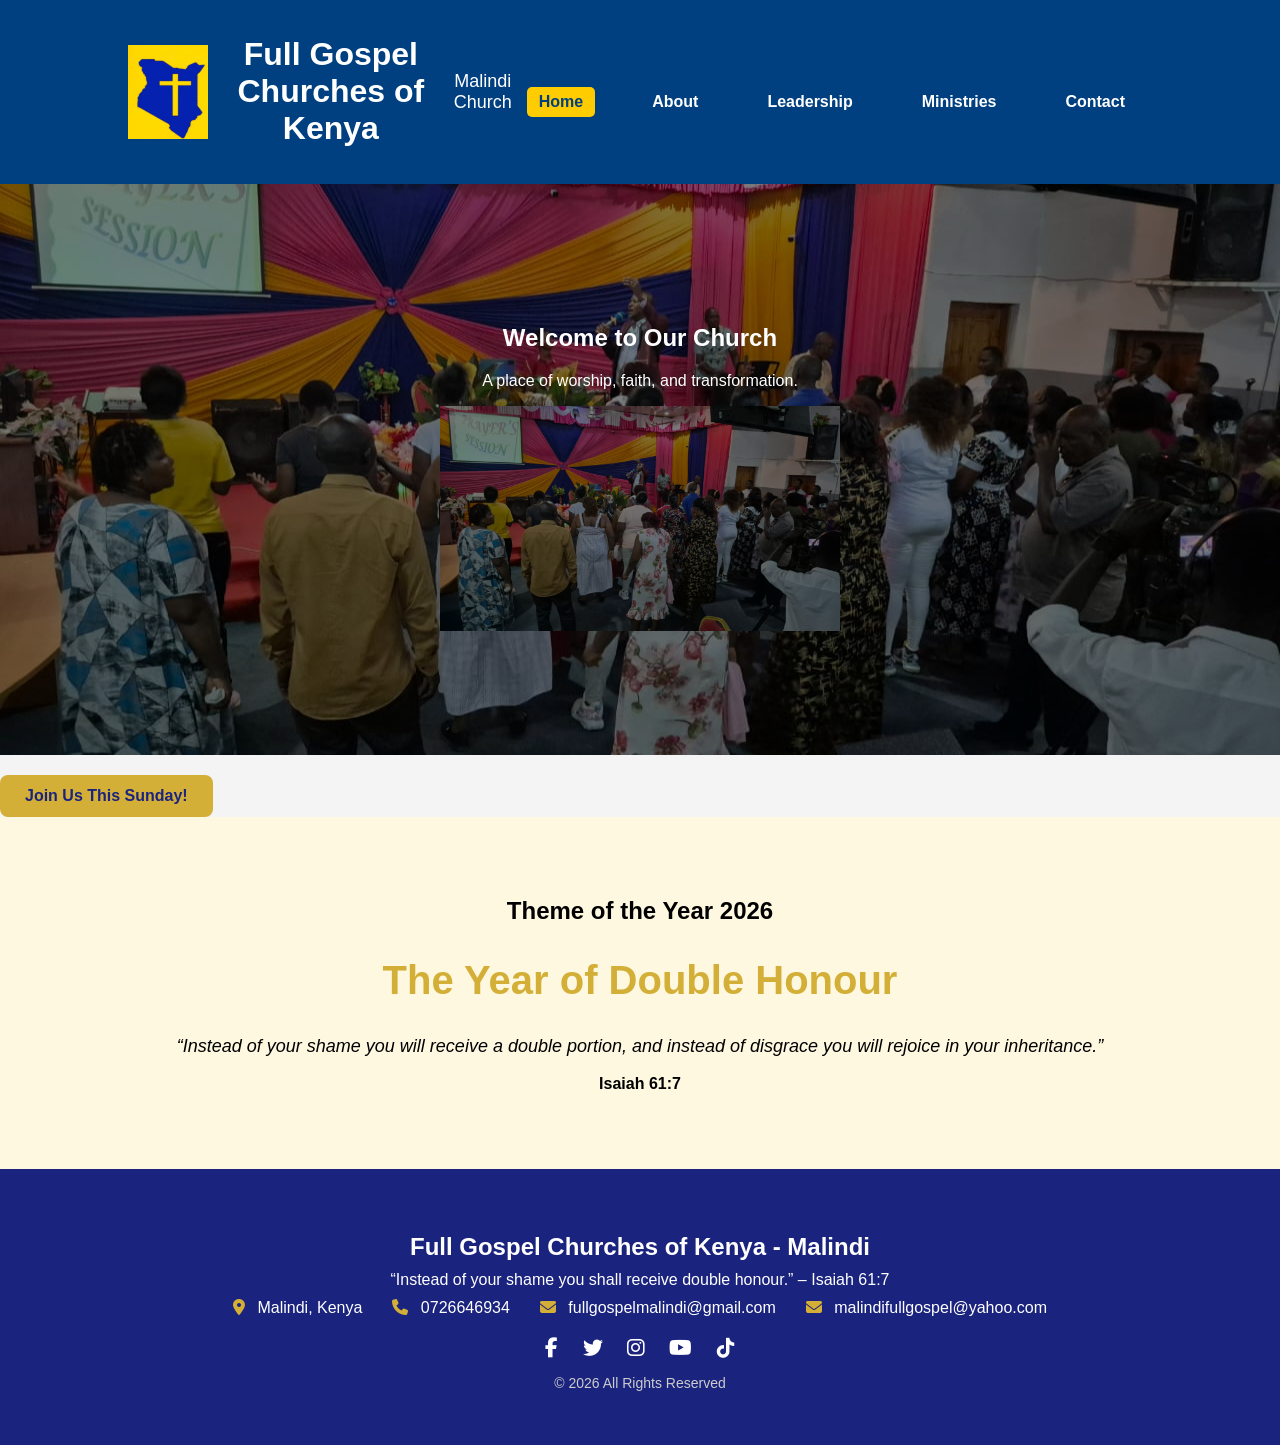
<file: index.html>
<!DOCTYPE html>
<html lang="en">

<head>
<meta charset="UTF-8">
<meta name="viewport" content="width=device-width, initial-scale=1.0">
<title>Full Gospel Churches of Kenya - Malindi</title>
<link rel="stylesheet" href="style.css">
<style>
html {
  scroll-behavior: smooth; /* smooth scrolling */
}
</style>
<link rel="stylesheet" href="https://cdnjs.cloudflare.com/ajax/libs/font-awesome/6.4.0/css/all.min.css">
</head>

<body>

<header>
<div class="header-left">
<img src="logo.jpeg" alt="Full Gospel Churches of Kenya Malindi Logo" class="church-logo">
<h1>Full Gospel Churches of Kenya</h1>
<p class="location">Malindi Church</p>
</div>
  
<nav>
<nav>
  <a href="index.html" class="active">Home</a>
  <a href="about.html">About</a>
  <a href="leadership.html">Leadership</a>
  <a href="ministries.html">Ministries</a>
  <a href="contacts.html">Contact</a>
</nav>
</nav>
</header>

<section class="hero">
<h2>Welcome to Our Church</h2>
<p>A place of worship, faith, and transformation.</p>

<img src="church.jpeg" width="400">
</section>
<a href="contacts.html" class="join-btn">Join Us This Sunday!</a>
<section class="theme">
<h2>Theme of the Year 2026</h2>
<h1 class="theme-title">The Year of Double Honour</h1>

<p class="verse">
“Instead of your shame you will receive a double portion,
and instead of disgrace you will rejoice in your inheritance.”
</p>

<p class="reference">Isaiah 61:7</p>



</section>

<footer>
  <div class="footer-content">
    <h3>Full Gospel Churches of Kenya - Malindi</h3>
    <p>“Instead of your shame you shall receive double honour.” – Isaiah 61:7</p>

    <div class="contact-info">
      <p><i class="fas fa-map-marker-alt"></i> Malindi, Kenya</p>
      <p><i class="fas fa-phone"></i> 0726646934</p>
      <p><i class="fas fa-envelope"></i> fullgospelmalindi@gmail.com</p>
      <p><i class="fas fa-envelope"></i> malindifullgospel@yahoo.com</p>
    </div>

    <div class="social-media">
      <a href="https://www.facebook.com/malindifullgospel" target="_blank"><i class="fab fa-facebook-f"></i></a>
      <a href="https://www.twitter.com/fullgospelmalindi" target="_blank"><i class="fab fa-twitter"></i></a>
      <a href="https://www.instagram.com/malindifullgospel?sub_confirmation=1" target="_blank"><i class="fab fa-instagram"></i></a>
      <a href="https://www.youtube.com/channel/UC7tuicHL1_2J3beWDwTM6JQ?sub_confirmation=1" target="_blank"><i class="fab fa-youtube"></i></a>
      <a href="https://www.tiktok.com/@malindifullgospel?sub_confirmation=1" target="_blank"><i class="fab fa-tiktok"></i></a>
    </div>
  </div>

  <p class="footer-bottom">© 2026 All Rights Reserved</p>
</footer>

</body>
</html>
</file>
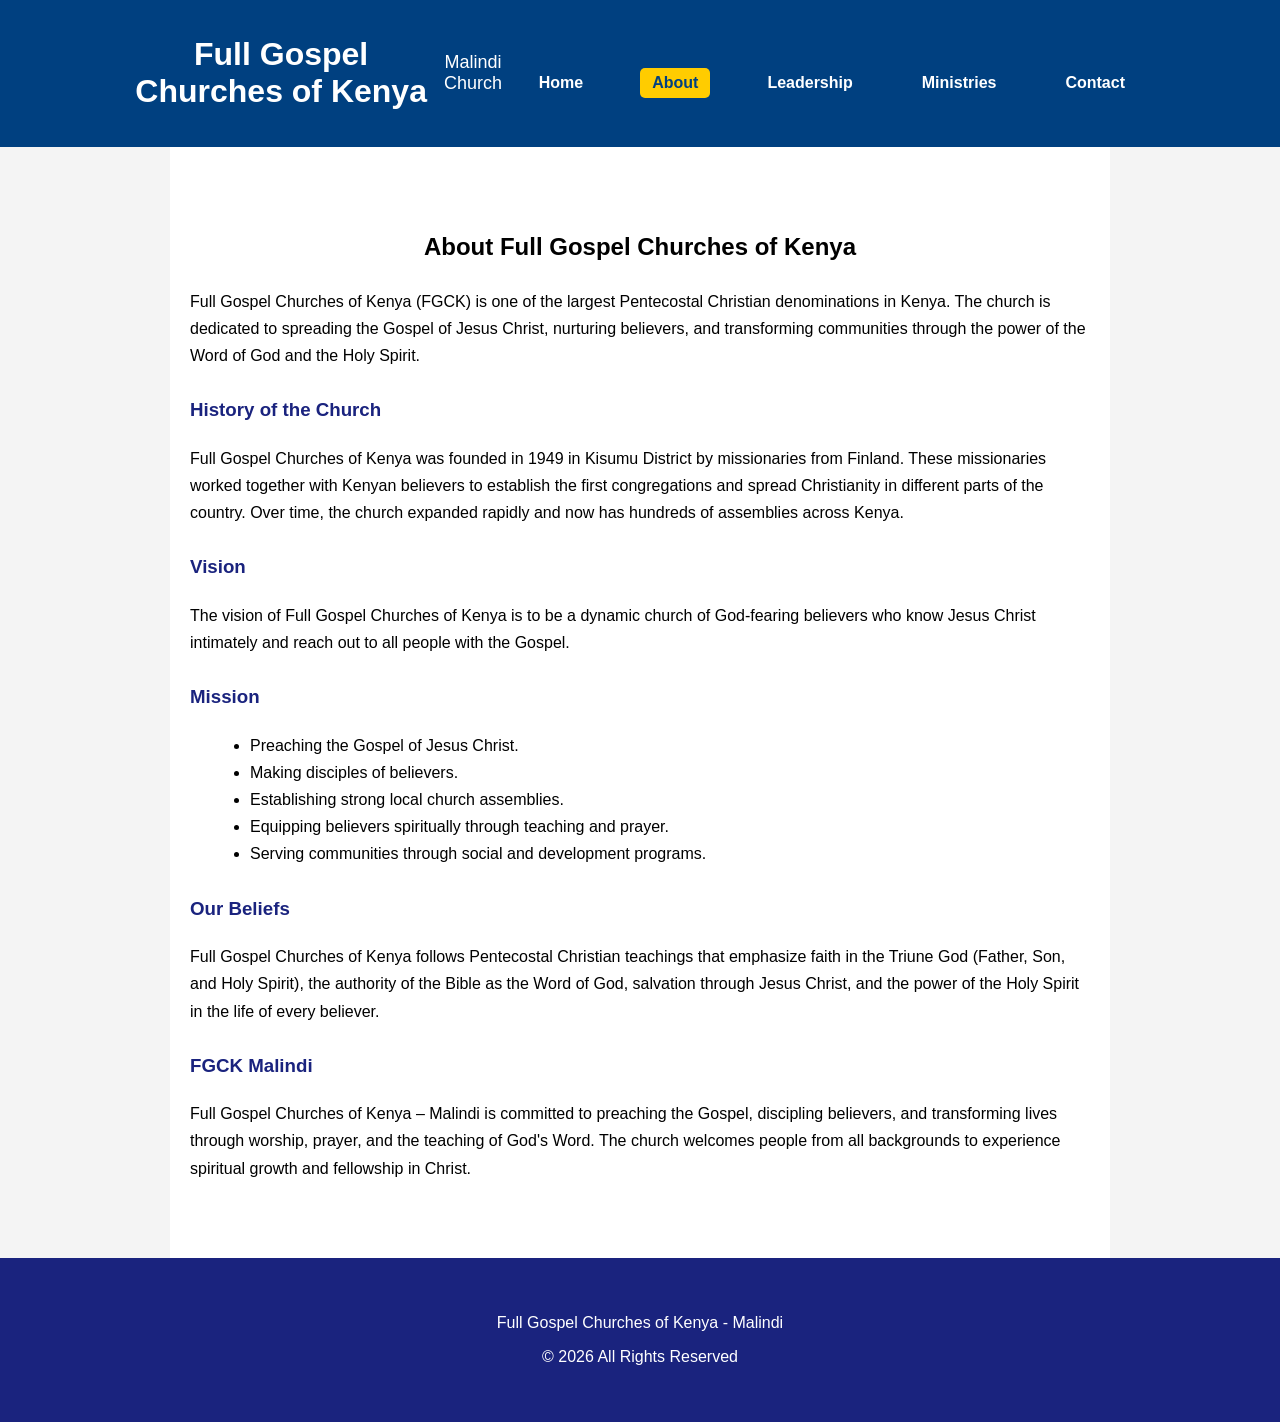
<file: About.html>
<!DOCTYPE html>
<html lang="en">

<head>
<meta charset="UTF-8">
<meta name="viewport" content="width=device-width, initial-scale=1.0">
<title>About Us - Full Gospel Churches of Kenya Malindi</title>
<link rel="stylesheet" href="style.css">
</head>

<body>

<header>
<h1>Full Gospel Churches of Kenya</h1>
<p class="location">Malindi Church</p>

<nav>
<nav>
  <a href="index.html">Home</a>
  <a href="about.html" class="active">About</a>
  <a href="leadership.html">Leadership</a>
  <a href="ministries.html">Ministries</a>
  <a href="contacts.html">Contact</a>
</nav>
</nav>
</header>


<section class="about-page">

<h2>About Full Gospel Churches of Kenya</h2>

<p>
Full Gospel Churches of Kenya (FGCK) is one of the largest Pentecostal Christian
denominations in Kenya. The church is dedicated to spreading the Gospel of
Jesus Christ, nurturing believers, and transforming communities through the
power of the Word of God and the Holy Spirit.
</p>

<h3>History of the Church</h3>

<p>
Full Gospel Churches of Kenya was founded in 1949 in Kisumu District by
missionaries from Finland. These missionaries worked together with Kenyan
believers to establish the first congregations and spread Christianity in
different parts of the country. Over time, the church expanded rapidly and now
has hundreds of assemblies across Kenya.
</p>

<h3>Vision</h3>

<p>
The vision of Full Gospel Churches of Kenya is to be a dynamic church of
God-fearing believers who know Jesus Christ intimately and reach out to all
people with the Gospel.
</p>

<h3>Mission</h3>

<ul>

<li>Preaching the Gospel of Jesus Christ.</li>
<li>Making disciples of believers.</li>
<li>Establishing strong local church assemblies.</li>
<li>Equipping believers spiritually through teaching and prayer.</li>
<li>Serving communities through social and development programs.</li>

</ul>

<h3>Our Beliefs</h3>

<p>
Full Gospel Churches of Kenya follows Pentecostal Christian teachings that
emphasize faith in the Triune God (Father, Son, and Holy Spirit), the authority
of the Bible as the Word of God, salvation through Jesus Christ, and the power
of the Holy Spirit in the life of every believer.
</p>

<h3>FGCK Malindi</h3>

<p>
Full Gospel Churches of Kenya – Malindi is committed to preaching the Gospel,
discipling believers, and transforming lives through worship, prayer, and the
teaching of God's Word. The church welcomes people from all backgrounds to
experience spiritual growth and fellowship in Christ.
</p>

</section>


<footer>

<p>Full Gospel Churches of Kenya - Malindi</p>
<p>© 2026 All Rights Reserved</p>

</footer>

</body>
</html>
</file>
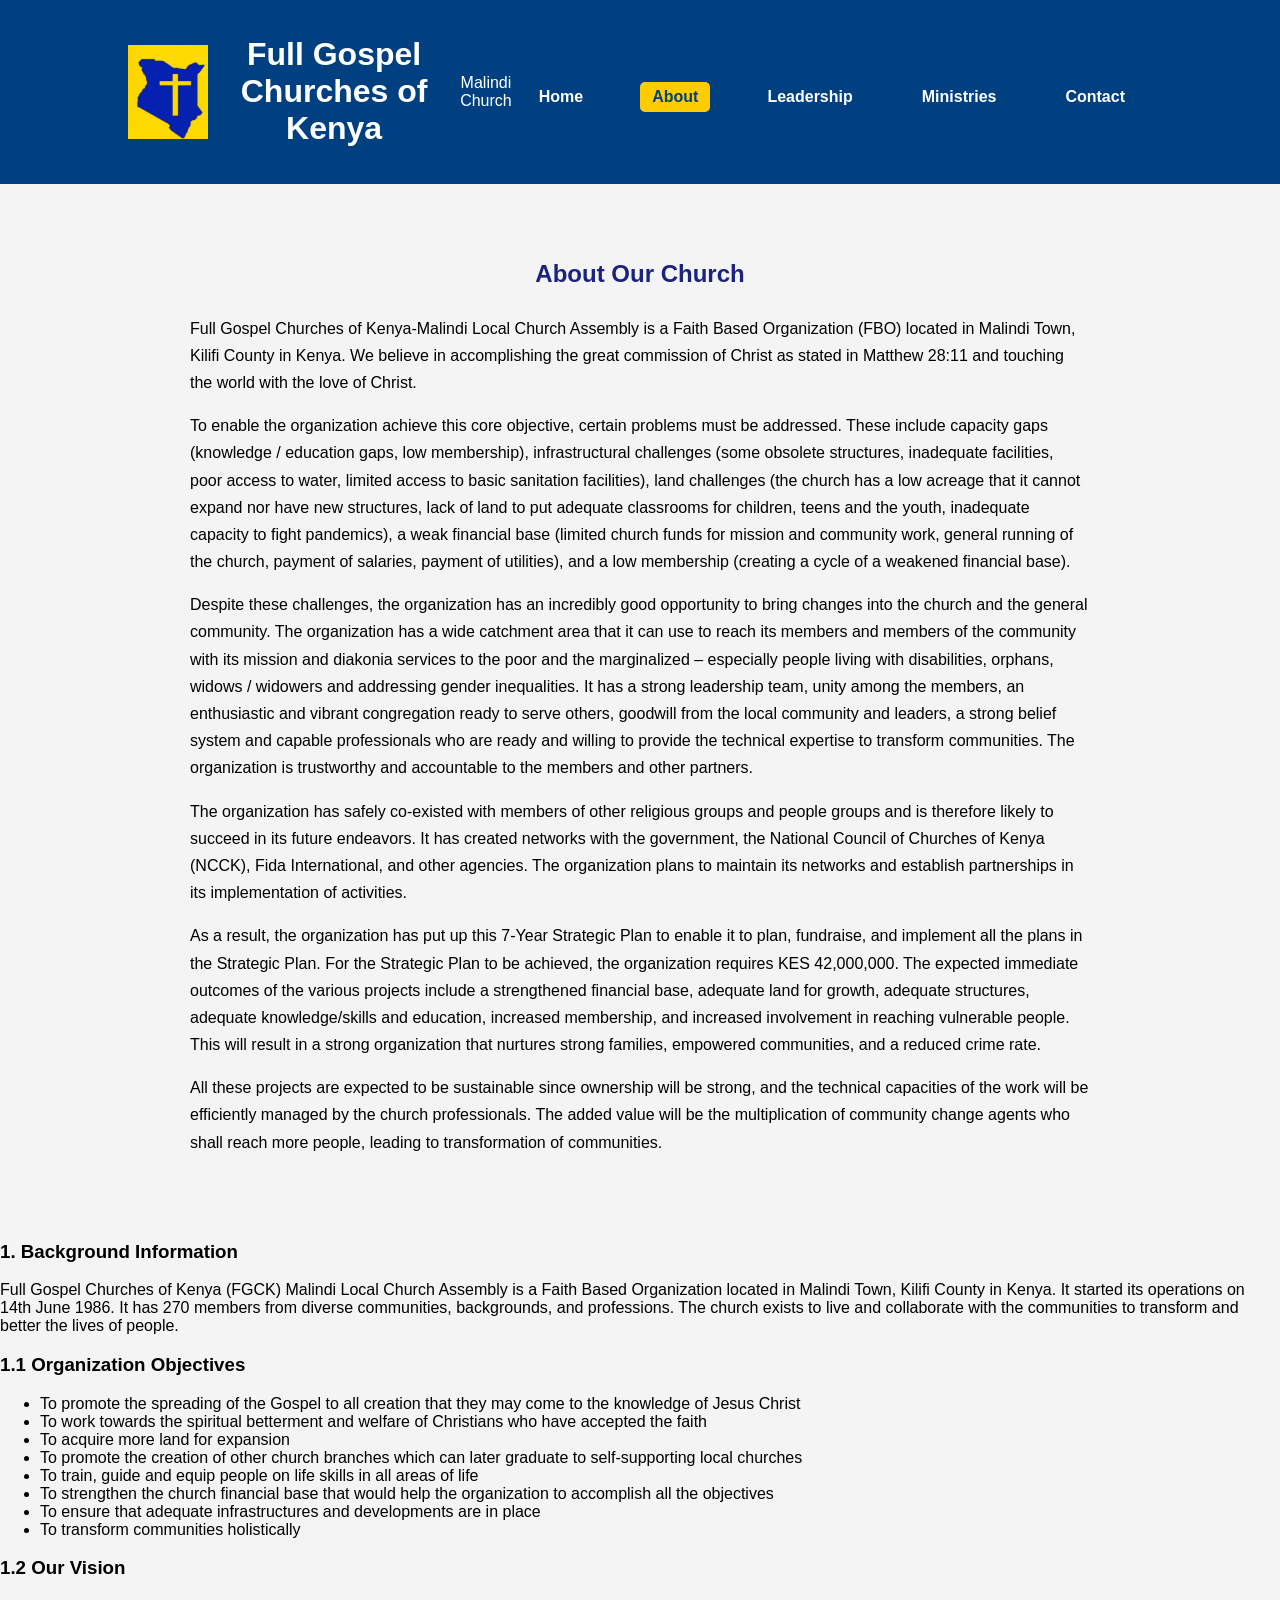
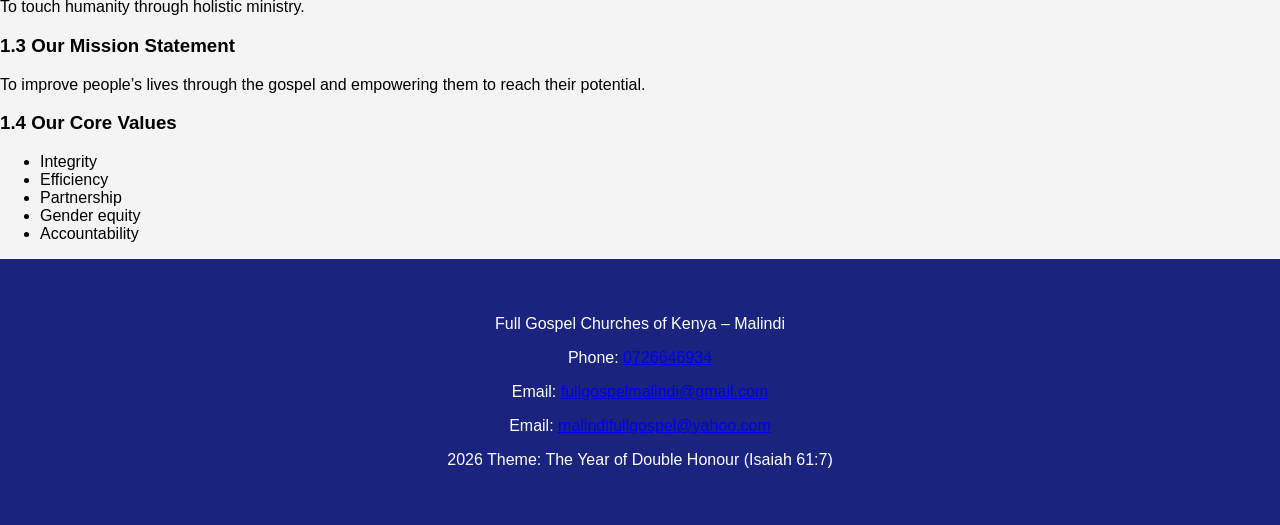
<file: about.html>
<!DOCTYPE html>
<html lang="en">
<head>
<meta charset="UTF-8">
<meta name="viewport" content="width=device-width, initial-scale=1.0">
<title>About Us - Full Gospel Churches of Kenya Malindi</title>
<link rel="stylesheet" href="style.css">
</head>

<body>

<header>
<div class="header-left">
<img src="logo.jpeg" alt="Full Gospel Churches of Kenya Malindi Logo" class="church-logo">
<h1>Full Gospel Churches of Kenya</h1>
<p>Malindi Church</p>
</div>
  
<nav aria-label="Main Navigation">
<a href="index.html">Home</a>
<a href="about.html" class="active">About</a>
<a href="leadership.html">Leadership</a>
<a href="ministries.html">Ministries</a>
<a href="contacts.html">Contact</a>
</nav>
</header>

<main>

<section class="about-church">
<h2>About Our Church</h2>

<p>Full Gospel Churches of Kenya-Malindi Local Church Assembly is a Faith Based Organization (FBO) located in Malindi Town, Kilifi County in Kenya. We believe in accomplishing the great commission of Christ as stated in Matthew 28:11 and touching the world with the love of Christ.</p>

<p>To enable the organization achieve this core objective, certain problems must be addressed. These include capacity gaps (knowledge / education gaps, low membership), infrastructural challenges (some obsolete structures, inadequate facilities, poor access to water, limited access to basic sanitation facilities), land challenges (the church has a low acreage that it cannot expand nor have new structures, lack of land to put adequate classrooms for children, teens and the youth, inadequate capacity to fight pandemics), a weak financial base (limited church funds for mission and community work, general running of the church, payment of salaries, payment of utilities), and a low membership (creating a cycle of a weakened financial base).</p>

<p>Despite these challenges, the organization has an incredibly good opportunity to bring changes into the church and the general community. The organization has a wide catchment area that it can use to reach its members and members of the community with its mission and diakonia services to the poor and the marginalized – especially people living with disabilities, orphans, widows / widowers and addressing gender inequalities. It has a strong leadership team, unity among the members, an enthusiastic and vibrant congregation ready to serve others, goodwill from the local community and leaders, a strong belief system and capable professionals who are ready and willing to provide the technical expertise to transform communities. The organization is trustworthy and accountable to the members and other partners.</p>

<p>The organization has safely co-existed with members of other religious groups and people groups and is therefore likely to succeed in its future endeavors. It has created networks with the government, the National Council of Churches of Kenya (NCCK), Fida International, and other agencies. The organization plans to maintain its networks and establish partnerships in its implementation of activities.</p>

<p>As a result, the organization has put up this 7-Year Strategic Plan to enable it to plan, fundraise, and implement all the plans in the Strategic Plan. For the Strategic Plan to be achieved, the organization requires KES 42,000,000. The expected immediate outcomes of the various projects include a strengthened financial base, adequate land for growth, adequate structures, adequate knowledge/skills and education, increased membership, and increased involvement in reaching vulnerable people. This will result in a strong organization that nurtures strong families, empowered communities, and a reduced crime rate.</p>

<p>All these projects are expected to be sustainable since ownership will be strong, and the technical capacities of the work will be efficiently managed by the church professionals. The added value will be the multiplication of community change agents who shall reach more people, leading to transformation of communities.</p>
</section>

<section class="background-info">
<h3>1. Background Information</h3>
<p alignment=¨centre¨>Full Gospel Churches of Kenya (FGCK) Malindi Local Church Assembly is a Faith Based Organization located in Malindi Town, Kilifi County in Kenya. It started its operations on 14th June 1986. It has 270 members from diverse communities, backgrounds, and professions. The church exists to live and collaborate with the communities to transform and better the lives of people.</p>
</section>

<section class="organization-objectives">
<h3>1.1 Organization Objectives</h3>
<ul>
<li>To promote the spreading of the Gospel to all creation that they may come to the knowledge of Jesus Christ</li>
<li>To work towards the spiritual betterment and welfare of Christians who have accepted the faith</li>
<li>To acquire more land for expansion</li>
<li>To promote the creation of other church branches which can later graduate to self-supporting local churches</li>
<li>To train, guide and equip people on life skills in all areas of life</li>
<li>To strengthen the church financial base that would help the organization to accomplish all the objectives</li>
<li>To ensure that adequate infrastructures and developments are in place</li>
<li>To transform communities holistically</li>
</ul>
</section>

<section class="vision-mission-values">
<h3>1.2 Our Vision</h3>
<p>To touch humanity through holistic ministry.</p>

<h3>1.3 Our Mission Statement</h3>
<p>To improve people’s lives through the gospel and empowering them to reach their potential.</p>

<h3>1.4 Our Core Values</h3>
<ul>
<li>Integrity</li>
<li>Efficiency</li>
<li>Partnership</li>
<li>Gender equity</li>
<li>Accountability</li>
</ul>
</section>

</main>

<footer>
<p>Full Gospel Churches of Kenya – Malindi</p>
<p>Phone: <a href="tel:+254726646934">0726646934</a></p>
<p>Email: <a href="mailto:fullgospelmalindi@gmail.com">fullgospelmalindi@gmail.com</a></p>
<p>Email: <a href="mailto:malindifullgospel@yahoo.com">malindifullgospel@yahoo.com</a></p>
<p>2026 Theme: The Year of Double Honour (Isaiah 61:7)</p>
</footer>

</body>
</html>
</file>
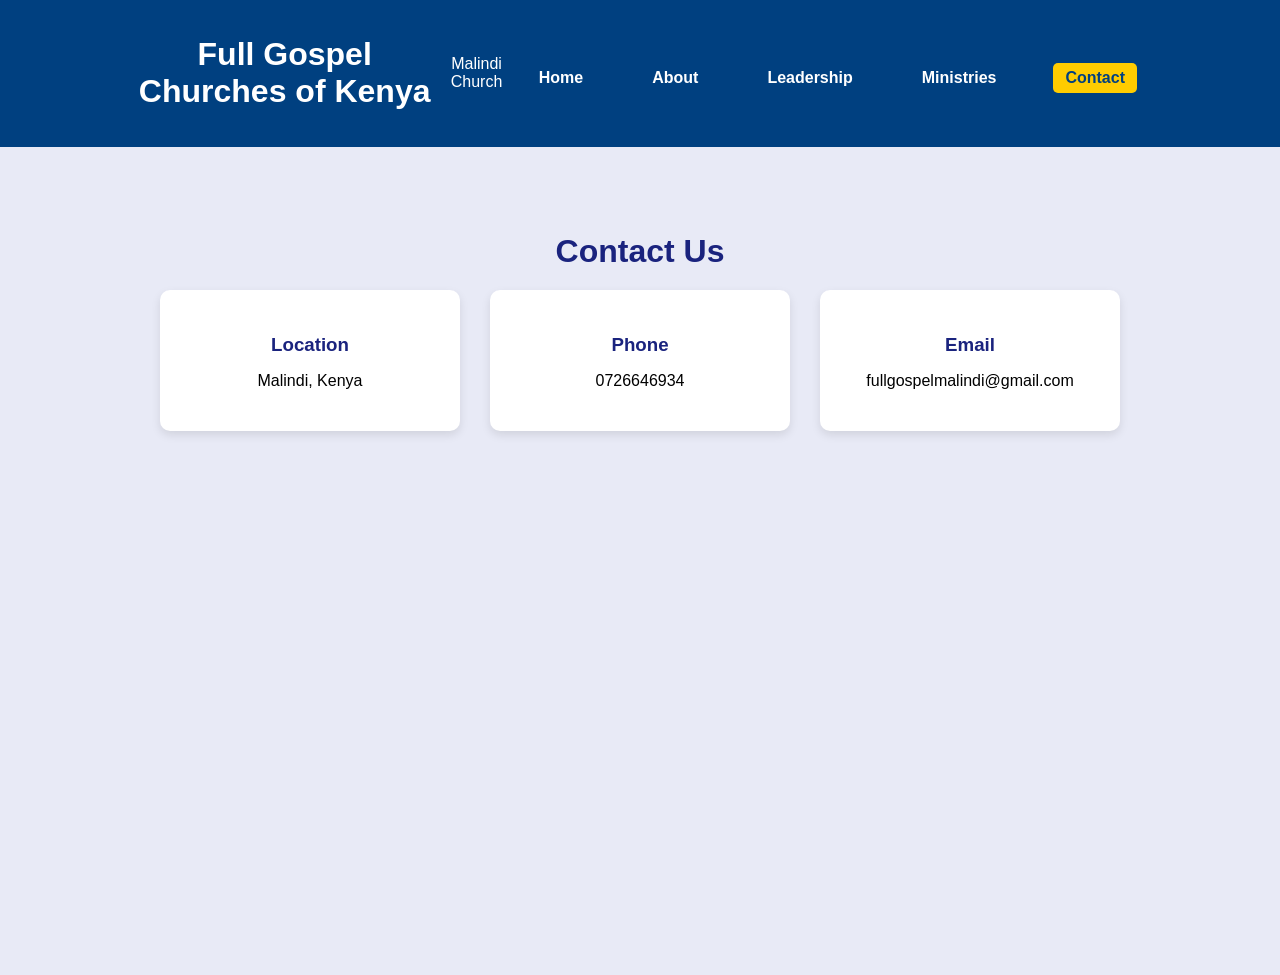
<file: Contacts.html>
<!DOCTYPE html>
<html lang="en">
<head>
<meta charset="UTF-8">
<meta name="viewport" content="width=device-width, initial-scale=1.0">
<title>Contact Us - Full Gospel Churches of Kenya Malindi</title>
<link rel="stylesheet" href="style.css">
</head>
<body>

<header>
<h1>Full Gospel Churches of Kenya</h1>
<p>Malindi Church</p>

<nav>
<a href="index.html">Home</a>
<a href="about.html">About</a>
<a href="leadership.html">Leadership</a>
<a href="ministries.html">Ministries</a>
<a href="contacts.html" class="active">Contact</a>
</nav>
</header>

<section class="contact">
<h2>Contact Us</h2>

<div class="contact-info">

<div class="contact-box">
<h3>Location</h3>
<p>Malindi, Kenya</p>
</div>

<div class="contact-box">
<h3>Phone</h3>
<p>0726646934</p>
</div>

<div class="contact-box">
<h3>Email</h3>
<p>fullgospelmalindi@gmail.com</p>
</div>
<div>
    <iframe src="https://www.google.com/maps/embed?pb=!1m18!1m12!1m3!1d3983.506431679057!2d40.11760957400277!3d-3.2232797967518527!2m3!1f0!2f0!3f0!3m2!1i1024!2i768!4f13.1!3m3!1m2!1s0x18158f95f8659a83%3A0x89e9d84e87ca0a6b!2sFull%20Gospel%20Churches%20Of%20Kenya%20-%20Malindi%20LCA!5e0!3m2!1sen!2ske!4v1773403832729!5m2!1sen!2ske" width="600" height="450" style="border:0;" allowfullscreen="" loading="lazy" referrerpolicy="no-referrer-when-downgrade"></iframe>
</div>
</div>
</section>

</body>
</html>
</file>
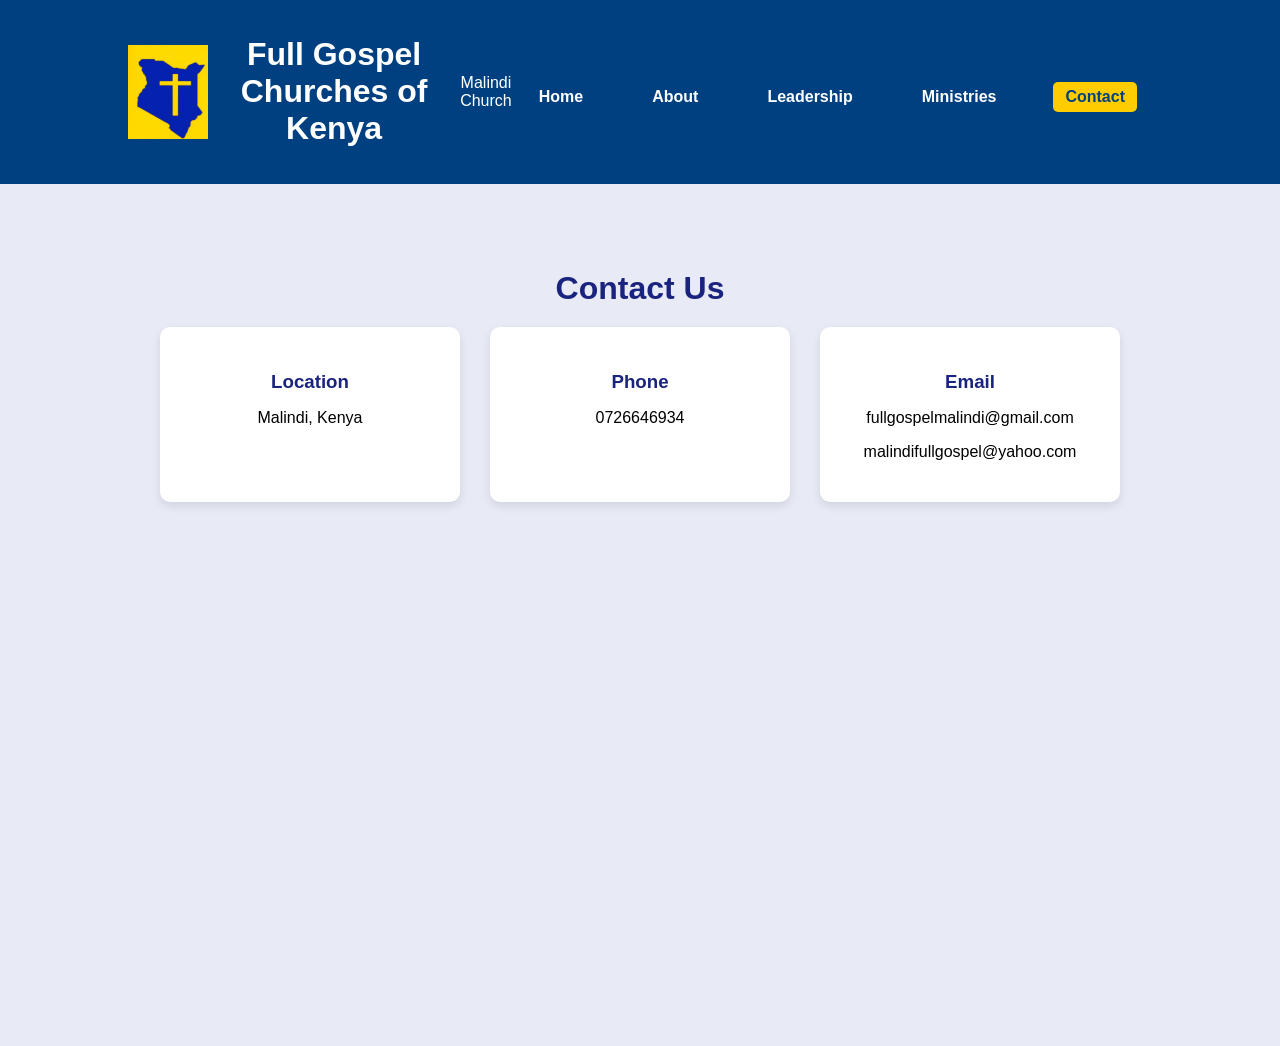
<file: contacts.html>
<!DOCTYPE html>
<html lang="en">
<head>
<meta charset="UTF-8">
<meta name="viewport" content="width=device-width, initial-scale=1.0">
<title>Contact Us - Full Gospel Churches of Kenya Malindi</title>
<link rel="stylesheet" href="style.css">
</head>
<body>

<header>
 <div class="header-left">
<img src="logo.jpeg" alt="Full Gospel Churches of Kenya Malindi Logo" class="church-logo">
<h1>Full Gospel Churches of Kenya</h1>
<p>Malindi Church</p>
</div>
<nav>
<a href="index.html">Home</a>
<a href="about.html">About</a>
<a href="leadership.html">Leadership</a>
<a href="ministries.html">Ministries</a>
<a href="contacts.html" class="active">Contact</a>
</nav>
</header>

<section class="contact">
<h2>Contact Us</h2>

<div class="contact-info">

<div class="contact-box">
<h3>Location</h3>
<p>Malindi, Kenya</p>
</div>

<div class="contact-box">
<h3>Phone</h3>
<p>0726646934</p>
</div>

<div class="contact-box">
<h3>Email</h3>
<p>fullgospelmalindi@gmail.com</p>
<p>malindifullgospel@yahoo.com</p>
</div>
<div>
    <iframe src="https://www.google.com/maps/embed?pb=!1m18!1m12!1m3!1d3983.506431679057!2d40.11760957400277!3d-3.2232797967518527!2m3!1f0!2f0!3f0!3m2!1i1024!2i768!4f13.1!3m3!1m2!1s0x18158f95f8659a83%3A0x89e9d84e87ca0a6b!2sFull%20Gospel%20Churches%20Of%20Kenya%20-%20Malindi%20LCA!5e0!3m2!1sen!2ske!4v1773403832729!5m2!1sen!2ske" width="600" height="450" style="border:0;" allowfullscreen="" loading="lazy" referrerpolicy="no-referrer-when-downgrade"></iframe>
</div>
</div>
</section>

</body>
</html>
</file>
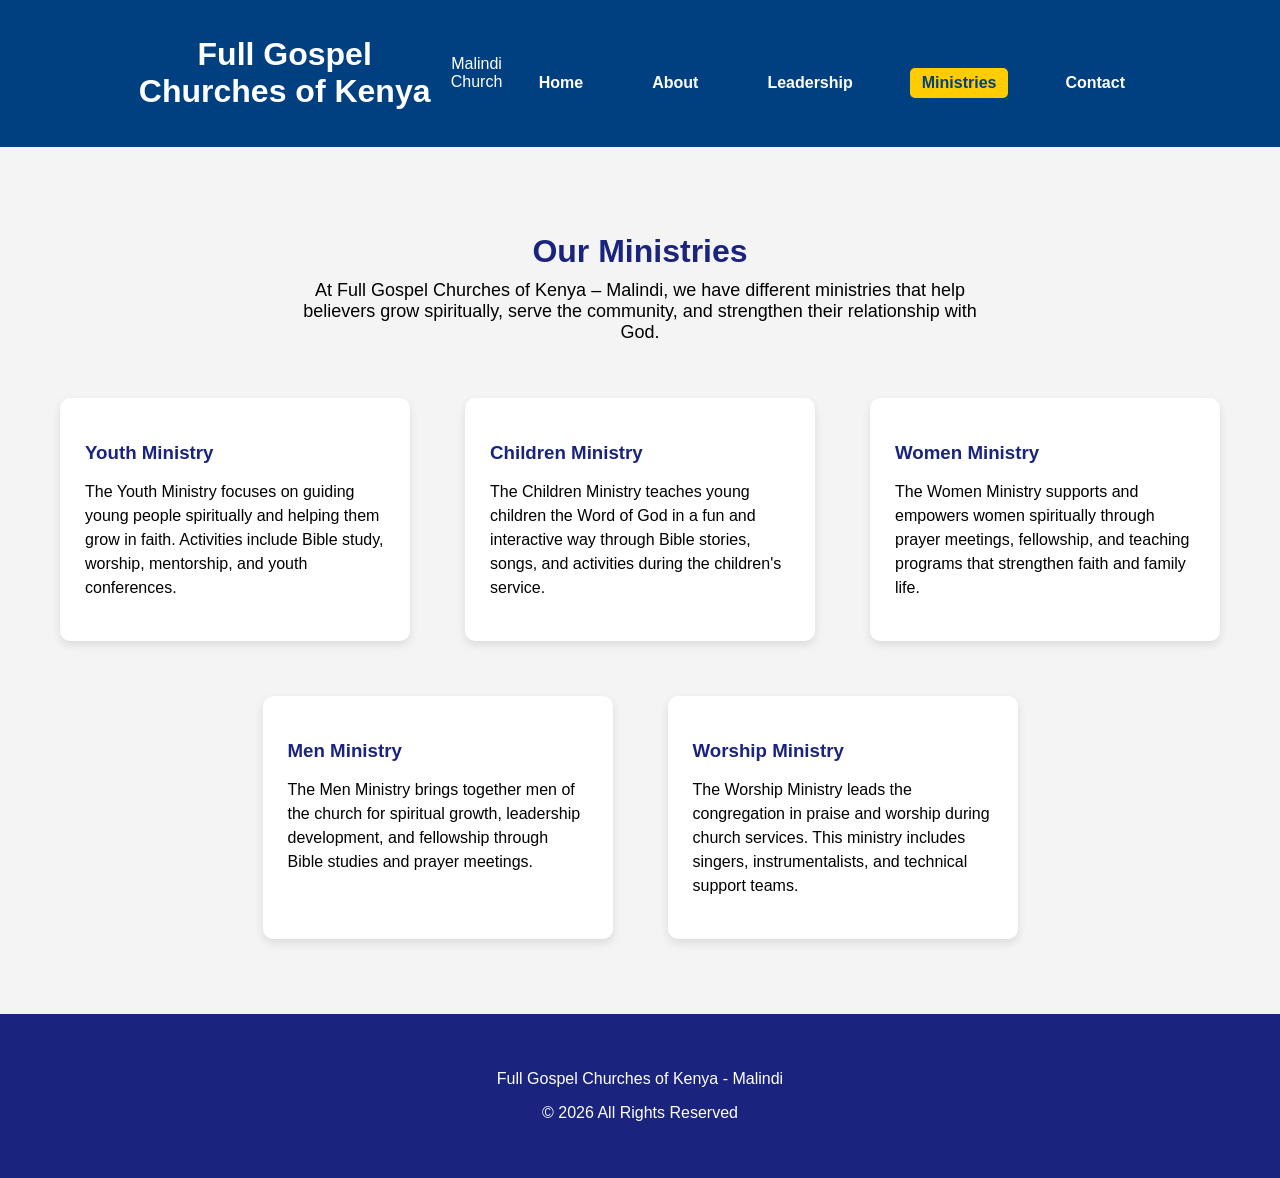
<file: Ministries.html>
<!DOCTYPE html>
<html lang="en">
<head>
<meta charset="UTF-8">
<meta name="viewport" content="width=device-width, initial-scale=1.0">
<title>Church Ministries - Full Gospel Churches of Kenya Malindi</title>

<link rel="stylesheet" href="style.css">

</head>

<body>

<header>
<h1>Full Gospel Churches of Kenya</h1>
<p>Malindi Church</p>

<nav>
<nav>
  <a href="index.html">Home</a>
  <a href="about.html">About</a>
  <a href="leadership.html">Leadership</a>
  <a href="ministries.html" class="active">Ministries</a>
  <a href="contacts.html">Contact</a>
</nav>
</nav>
</header>


<section class="ministries">

<h2>Our Ministries</h2>
<p class="intro">
At Full Gospel Churches of Kenya – Malindi, we have different ministries
that help believers grow spiritually, serve the community, and strengthen
their relationship with God.
</p>


<div class="ministries-container">

<div class="ministry-box">
<h3>Youth Ministry</h3>
<p>
The Youth Ministry focuses on guiding young people spiritually and helping
them grow in faith. Activities include Bible study, worship, mentorship,
and youth conferences.
</p>
</div>

<div class="ministry-box">
<h3>Children Ministry</h3>
<p>
The Children Ministry teaches young children the Word of God in a fun and
interactive way through Bible stories, songs, and activities during the
children's service.
</p>
</div>

<div class="ministry-box">
<h3>Women Ministry</h3>
<p>
The Women Ministry supports and empowers women spiritually through prayer
meetings, fellowship, and teaching programs that strengthen faith and
family life.
</p>
</div>

<div class="ministry-box">
<h3>Men Ministry</h3>
<p>
The Men Ministry brings together men of the church for spiritual growth,
leadership development, and fellowship through Bible studies and prayer
meetings.
</p>
</div>

<div class="ministry-box">
<h3>Worship Ministry</h3>
<p>
The Worship Ministry leads the congregation in praise and worship during
church services. This ministry includes singers, instrumentalists, and
technical support teams.
</p>
</div>

</div>

</section>


<footer>
<p>Full Gospel Churches of Kenya - Malindi</p>
<p>© 2026 All Rights Reserved</p>
</footer>

</body>
</html>
</file>
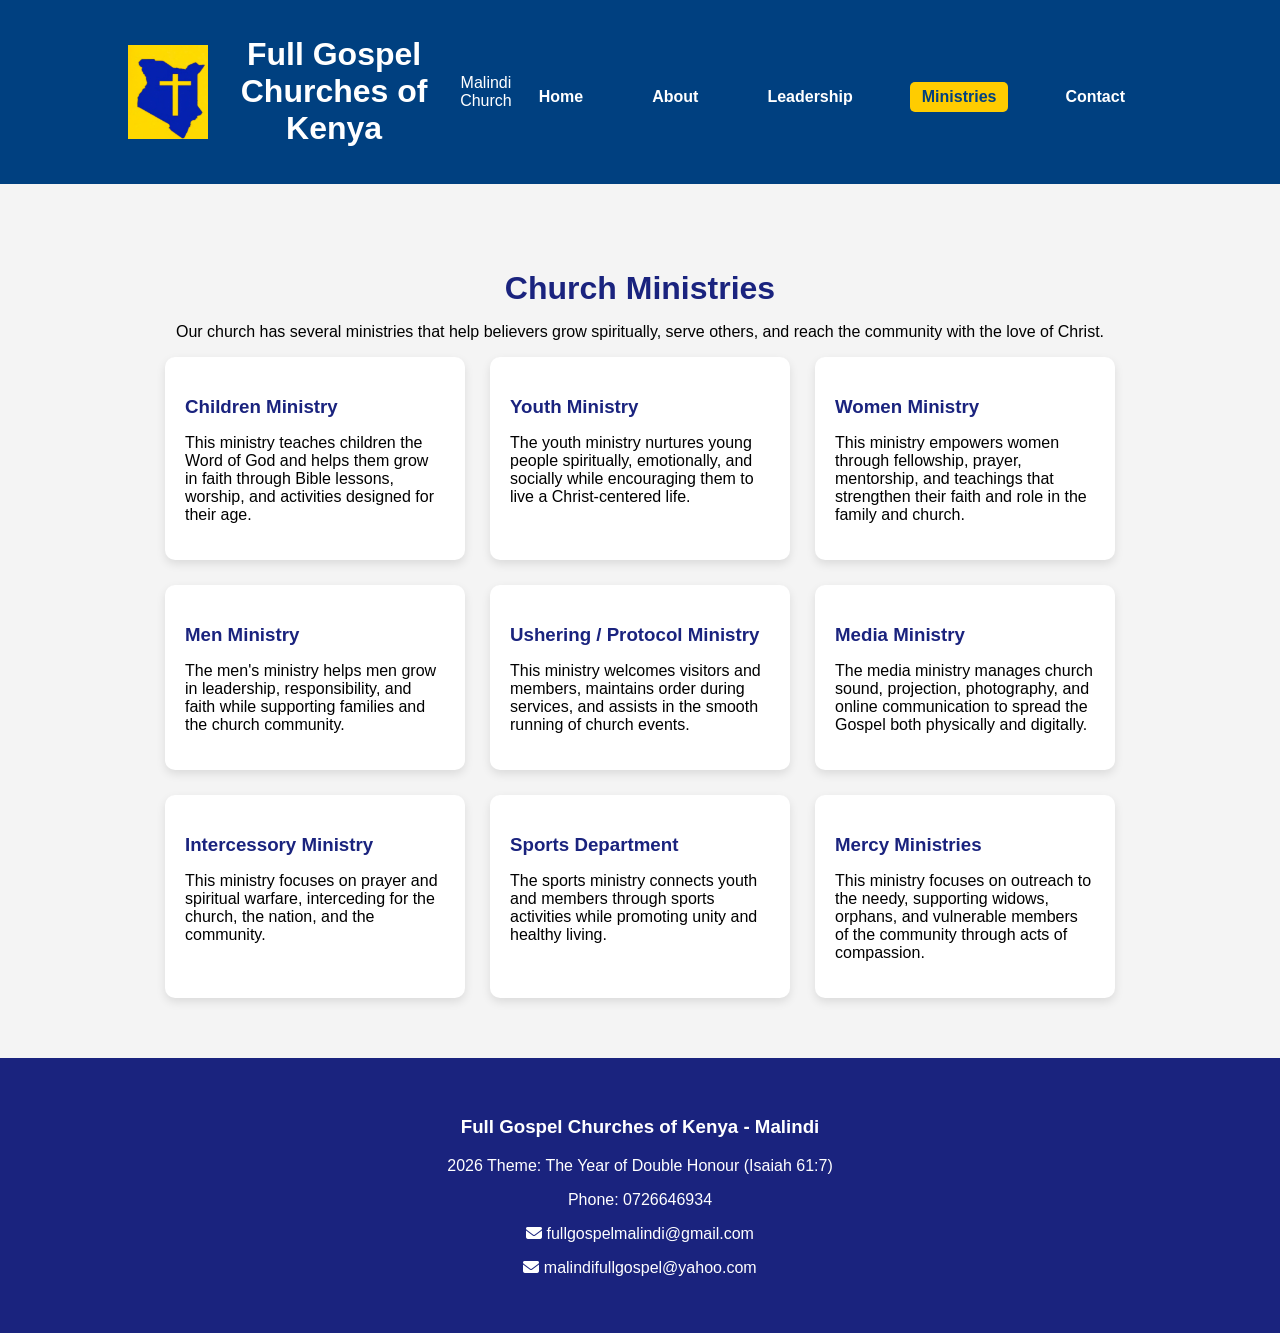
<file: ministries.html>
<!DOCTYPE html>
<html lang="en">

<head>
<meta charset="UTF-8">
<meta name="viewport" content="width=device-width, initial-scale=1.0">

<title>Ministries | Full Gospel Churches of Kenya - Malindi</title>

<link rel="stylesheet" href="style.css">

<!-- Social Media Icons -->
<link rel="stylesheet"
href="https://cdnjs.cloudflare.com/ajax/libs/font-awesome/6.5.0/css/all.min.css">

</head>

<body>

<header>
  <div class="header-left">
<img src="logo.jpeg" alt="Full Gospel Churches of Kenya Malindi Logo" class="church-logo">
<h1>Full Gospel Churches of Kenya</h1>
<p>Malindi Church</p>
  </div>
<nav>

<a href="index.html">Home</a>
<a href="about.html">About</a>
<a href="leadership.html">Leadership</a>
<a href="ministries.html" class="active">Ministries</a>
<a href="contacts.html">Contact</a>

</nav>

</header>


<section class="ministries">

<h2>Church Ministries</h2>

<p>
Our church has several ministries that help believers grow spiritually,
serve others, and reach the community with the love of Christ.
</p>

<div class="ministries-container">


<div class="ministry-card">
<h3>Children Ministry</h3>
<p>
This ministry teaches children the Word of God and helps them grow in
faith through Bible lessons, worship, and activities designed for their age.
</p>
</div>


<div class="ministry-card">
<h3>Youth Ministry</h3>
<p>
The youth ministry nurtures young people spiritually, emotionally, and
socially while encouraging them to live a Christ-centered life.
</p>
</div>


<div class="ministry-card">
<h3>Women Ministry</h3>
<p>
This ministry empowers women through fellowship, prayer, mentorship,
and teachings that strengthen their faith and role in the family and church.
</p>
</div>


<div class="ministry-card">
<h3>Men Ministry</h3>
<p>
The men's ministry helps men grow in leadership, responsibility,
and faith while supporting families and the church community.
</p>
</div>


<div class="ministry-card">
<h3>Ushering / Protocol Ministry</h3>
<p>
This ministry welcomes visitors and members, maintains order
during services, and assists in the smooth running of church events.
</p>
</div>


<div class="ministry-card">
<h3>Media Ministry</h3>
<p>
The media ministry manages church sound, projection, photography,
and online communication to spread the Gospel both physically
and digitally.
</p>
</div>


<div class="ministry-card">
<h3>Intercessory Ministry</h3>
<p>
This ministry focuses on prayer and spiritual warfare,
interceding for the church, the nation, and the community.
</p>
</div>


<div class="ministry-card">
<h3>Sports Department</h3>
<p>
The sports ministry connects youth and members through
sports activities while promoting unity and healthy living.
</p>
</div>


<div class="ministry-card">
<h3>Mercy Ministries</h3>
<p>
This ministry focuses on outreach to the needy,
supporting widows, orphans, and vulnerable members
of the community through acts of compassion.
</p>
</div>


</div>

</section>


<footer>

<h3>Full Gospel Churches of Kenya - Malindi</h3>

<p>2026 Theme: The Year of Double Honour (Isaiah 61:7)</p>

<p>Phone: 0726646934</p>

<p><i class="fas fa-envelope"></i> fullgospelmalindi@gmail.com</p>
<p><i class="fas fa-envelope"></i> malindifullgospel@yahoo.com</p>
</div>

</footer>

</body>

</html>
</file>
<file: style.css>
body{
font-family: Arial, sans-serif;
margin:0;
background:#f4f4f4;
}

header{
background:#1a237e;
color:white;
text-align:center;
padding:25px;
}

.location{
font-size:18px;
}

nav{
margin-top:10px;
}

nav a{
color:white;
margin:0 15px;
text-decoration:none;
font-weight:bold;
}

nav a:hover{
text-decoration:underline;
}

.hero{
background-image: url("church.jpeg"); /* your church photo */
background-size: cover;
background-position: center;
color:white;
text-align:center;
padding:120px 20px;
position: relative;
}

.hero::after{
content:"";
position:absolute;
top:0;
left:0;
width:100%;
height:100%;
background: rgba(0,0,0,0.5); /* dark overlay */
z-index:0;
}

.hero h2,
.hero p,
.hero .btn{
position: relative;
z-index:1;
}

.btn{
display:inline-block;
margin-top:20px;
padding:15px 30px;
background:#d4af37;
color:white;
text-decoration:none;
border-radius:50px;
font-weight:bold;
transition: 0.3s;
}

.btn:hover{
background:#b8860b;
transform: scale(1.05);
}

.theme{
background:#fff8e1;
text-align:center;
padding:60px 20px;
}

.theme-title{
color:#d4af37;
font-size:40px;
}

.verse{
font-style:italic;
font-size:18px;
margin-top:20px;
}

.reference{
font-weight:bold;
margin-top:10px;
}

.services{
background:white;
text-align:center;
padding:60px 20px;
}

.service-box{
display:inline-block;
background:#e3f2fd;
padding:20px;
margin:15px;
width:220px;
border-radius:8px;
box-shadow:0 2px 5px rgba(0,0,0,0.1);
}

.about{
padding:60px 20px;
text-align:center;
background:#f4f4f4;
}

.ministries{
background:white;
text-align:center;
padding:60px 20px;
}

.ministry-box{
display:inline-block;
background:#f1f8e9;
padding:20px;
margin:15px;
width:220px;
border-radius:8px;
}
.about-page{
padding:60px 20px;
max-width:900px;
margin:auto;
background:white;
line-height:1.7;
}

.about-page h2{
text-align:center;
margin-bottom:20px;
}

.about-page h3{
margin-top:25px;
color:#1a237e;
}

.about-page ul{
margin-left:20px;
}
.contact{
background:#e8eaf6;
padding:60px 20px;
text-align:center;
}

.contact h2{
font-size:32px;
color:#1a237e;
margin-bottom:20px;
}

.contact-info{
display:flex;
justify-content:center;
gap:30px;
flex-wrap:wrap;
}

.contact-box{
background:white;
padding:25px;
width:250px;
border-radius:10px;
box-shadow:0 4px 10px rgba(0,0,0,0.1);
}

.contact-box h3{
color:#1a237e;
margin-bottom:10px;
}
/* Ministries Page */

.ministries{
padding:60px 20px;
text-align:center;
background:#f4f4f4;
}

.ministries h2{
font-size:32px;
color:#1a237e;
margin-bottom:10px;
}

.intro{
max-width:700px;
margin:auto;
margin-bottom:40px;
font-size:18px;
}

.ministries-container{
display:flex;
flex-wrap:wrap;
justify-content:center;
gap:25px;
}

.ministry-box{
background:white;
width:300px;
padding:25px;
border-radius:10px;
box-shadow:0 4px 10px rgba(0,0,0,0.1);
text-align:left;
}

.ministry-box h3{
color:#1a237e;
margin-bottom:10px;
}

.ministry-box p{
font-size:16px;
line-height:1.5;
}
/* Navigation links */
nav a{
    color:white;
    margin:0 15px;
    text-decoration:none;
    font-weight:bold;
    padding:5px 10px;
    transition: 0.3s;
}

nav a:hover{
    text-decoration:underline;
}

/* Active page link */
nav a.active{
    background:#d4af37; /* gold background */
    color:#1a237e;      /* dark text */
    border-radius:5px;
}
/* Footer */
footer{
background:#1a237e;
color:white;
padding:40px 20px;
text-align:center;
}

footer .footer-content h3{
margin-bottom:10px;
font-size:24px;
}

footer .footer-content p{
margin:5px 0;
font-size:16px;
}

footer .contact-info p{
margin:5px 0;
}

footer .contact-info i{
margin-right:8px;
color:#d4af37; /* gold icon color */
}

footer .social-media{
margin:15px 0;
}

footer .social-media a{
color:white;
font-size:20px;
margin:0 10px;
transition:0.3s;
}

footer .social-media a:hover{
color:#d4af37; /* gold hover effect */
}

footer .footer-bottom{
margin-top:15px;
font-size:14px;
color:#ccc;
}
/* Map */
.map-container{
  margin-top:30px;
  width:100%;
  max-width:900px;
  height:450px;
  margin-left:auto;
  margin-right:auto;
  border-radius:10px;
  overflow:hidden;
  box-shadow:0 4px 10px rgba(0,0,0,0.1);
}

.map-container iframe{
  width:100%;
  height:100%;
  border:0;
}
.join-btn{
  display:inline-block;
  background:#d4af37;   /* gold color */
  color:#1a237e;         /* dark text */
  padding:12px 25px;
  border-radius:8px;
  text-decoration:none;
  font-weight:bold;
  margin-top:20px;
  transition:0.3s;
}

.join-btn:hover{
  background:#b9922e;    /* darker gold on hover */
  color:white;
}
/* Leadership Section */
.leadership{
  padding:60px 20px;
  background:#f4f4f4;
  text-align:center;
}

.leadership h2{
  font-size:32px;
  color:#1a237e;
  margin-bottom:10px;
}

.leadership p{
  max-width:700px;
  margin:auto;
  margin-bottom:40px;
  font-size:18px;
}

.leadership-container{
  display:flex;
  flex-wrap:wrap;
  justify-content:center;
  gap:25px;
}

.leader-card{
  background:white;
  width:250px;
  padding:20px;
  border-radius:10px;
  box-shadow:0 4px 10px rgba(0,0,0,0.1);
  text-align:center;
  transition: 0.3s;
}

.leader-card img{
  width:150px;
  height:150px;
  border-radius:50%;
  object-fit:cover;
  margin-bottom:15px;
}

.leader-card h3{
  color:#1a237e;
  margin-bottom:5px;
}

.leader-card p{
  font-size:16px;
  color:#555;
  margin-bottom:10px;
}

/* Quotes under each leader */
.leader-card blockquote{
  font-style: italic;
  font-size: 14px;
  color: #555;
  margin-top: 10px;
  line-height: 1.4;
}

/* Hover effect for cards */
.leader-card:hover{
  transform: translateY(-5px);
  box-shadow:0 8px 15px rgba(0,0,0,0.2);
}
.about-church{
max-width:900px;
margin:auto;
padding:50px 20px;
line-height:1.7;
}

.about-church h2{
color:#1a237e;
text-align:center;
margin-bottom:20px;
}

.about-church h3{
margin-top:30px;
color:#333;
}

.about-church ul{
margin-left:20px;
margin-top:10px;
}

.about-church li{
margin-bottom:8px;
}
.other-ministries{
padding:60px 20px;
background:#f5f5f5;
text-align:center;
}

.other-ministries h2{
color:#1a237e;
margin-bottom:40px;
}

.ministries-container{
display:flex;
flex-wrap:wrap;
justify-content:center;
gap:25px;
}

.ministry-card{
background:white;
width:260px;
padding:20px;
border-radius:10px;
box-shadow:0 4px 10px rgba(0,0,0,0.1);
text-align:left;
}

.ministry-card h3{
color:#1a237e;
margin-bottom:10px;
}

.ministry-card:hover{
transform:translateY(-5px);
transition:0.3s;
box-shadow:0 8px 15px rgba(0,0,0,0.2);
}
header {
    display: flex;
    justify-content: space-between; /* logo left, nav right */
    align-items: center;
    padding: 15px 10%;
    background-color: #004080;
    color: white;
}

.header-left {
    display: flex;
    align-items: center; /* vertically center logo and text */
    gap: 15px; /* space between logo and text */
}

.church-logo {
    width: 80px; /* adjust size as needed */
    height: auto;
}

.church-name h1 {
    font-size: 1.8em;
    margin-bottom: 2px;
}

.church-name p {
    font-size: 1em;
    margin: 0;
}

nav {
    display: flex;
    gap: 15px;
}

nav a {
    color: white;
    text-decoration: none;
    font-weight: bold;
    padding: 6px 12px;
    border-radius: 5px;
    transition: background-color 0.3s;
}

nav a:hover {
    background-color: #0066cc;
}

nav a.active {
    background-color: #ffcc00;
    color: #004080;
}

/* Stack nav links on small screens */
@media screen and (max-width: 768px) {
    header {
        flex-direction: column; /* stack logo/title and nav */
        align-items: center;
        text-align: center;
    }

    nav {
        flex-direction: column; /* nav links stacked vertically */
        gap: 10px; /* spacing between links */
        margin-top: 15px;
    }

    .header-left {
        flex-direction: column; /* stack logo above title */
        gap: 5px;
    }

    .church-name h1 {
        font-size: 1.5em;
    }

    .church-logo {
        width: 70px; /* smaller logo on mobile */
    }/* Mobile-friendly navigation alignment */
@media screen and (max-width: 768px) {
    header {
        flex-direction: column; /* stack logo/title above nav */
        align-items: center;
        text-align: center;
        gap: 10px;
    }

    .header-left {
        flex-direction: column; /* stack logo above church name */
        align-items: center;
        gap: 5px;
    }

    nav {
        display: flex;
        flex-direction: column; /* stack links vertically */
        align-items: center; /* center links horizontally */
        gap: 10px; /* spacing between links */
        width: 100%;
    }

    nav a {
        display: block;       /* each link takes its own row */
        width: auto;          /* width adjusts to text */
        text-align: center;   /* text centered */
        padding: 8px 12px;
        border-radius: 5px;
    }

    .church-logo {
        width: 70px; /* smaller logo for mobile */
        height: auto;
    }
}
</file>
